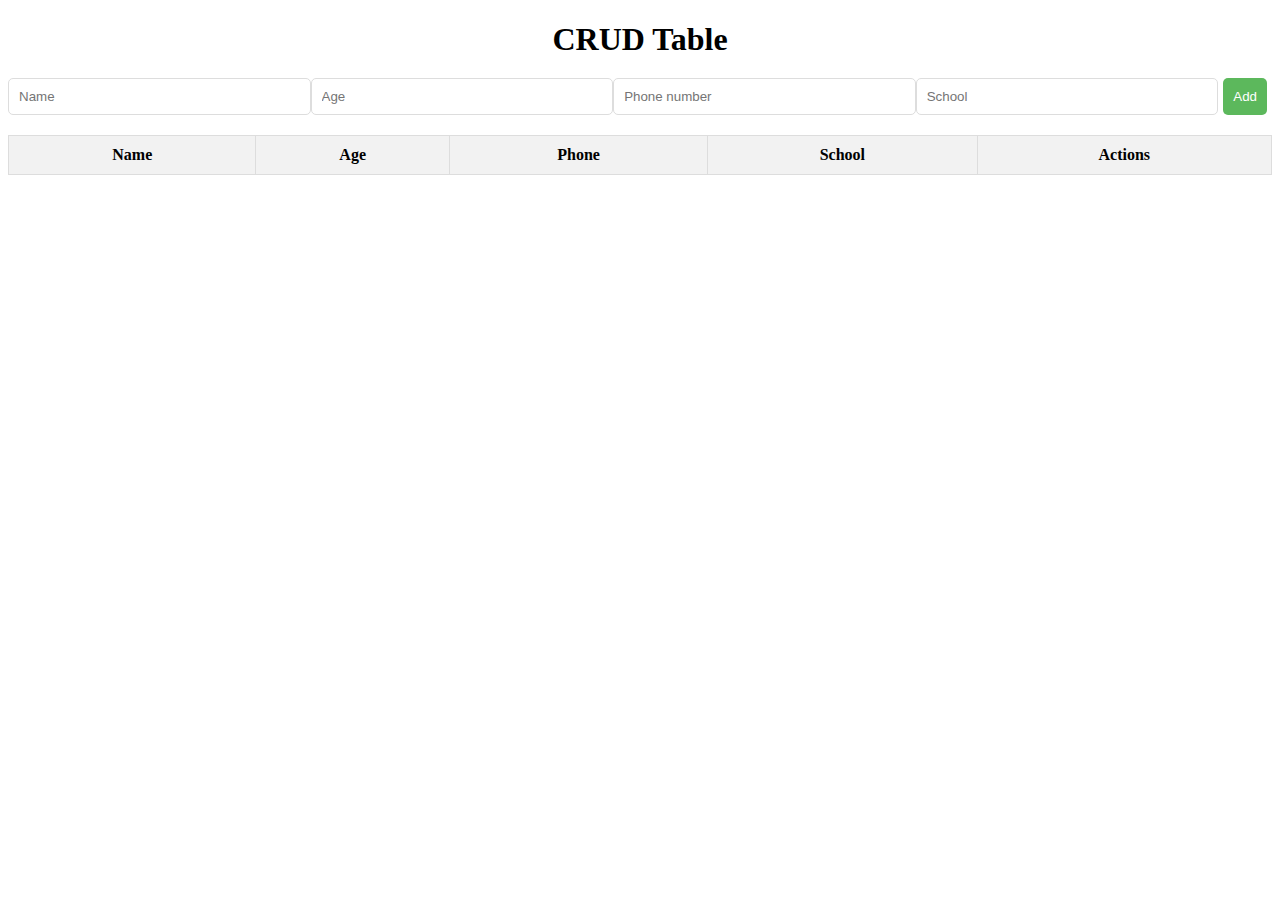
<file: crud.html>
<!DOCTYPE html>
<html lang="en">
<head>
    <meta charset="UTF-8">
    <meta name="viewport" content="width=device-width, initial-scale=1.0">
    <title>Document</title>
    <link rel="stylesheet" href="crud.css">
</head>
<body>

    <div class="body">


    <div class="container">
        <h1>CRUD Table</h1>
        <form id="crudForm">
            <input type="text" id="name" placeholder="Name" required>
            <input type="number" id="age" placeholder="Age" required>
            <input type="tel" id="phone" placeholder="Phone number" required>
            <input type="text" id="school" placeholder="School" required>
            <button type="submit">Add</button>
        </form>
        <table>
            <thead>
                <tr>
                    <th>Name</th>
                    <th>Age</th>
                    <th>Phone</th>
                    <th>School</th>
                    <th>Actions</th>
                </tr>
            </thead>
            <tbody id="tableBody">
                <!-- Data will be dynamically inserted here -->
            </tbody>
        </table>
    </div>
    </div>


    <script>
        // Get form and table elements
const form = document.getElementById('crudForm');
const tableBody = document.getElementById('tableBody');

// Initialize data array from localStorage or an empty array
let data = JSON.parse(localStorage.getItem('crudData')) || [];

// Function to render the table
function renderTable() {
    tableBody.innerHTML = '';
    data.forEach((item, index) => {
        const row = `
            <tr>
                <td>${item.name}</td>
                <td>${item.age}</td>
                <td>${item.phone}</td>
                <td>${item.school}</td>
                <td>
                    <button class="edit" onclick="editRow(${index})">Edit</button>
                    <button class="delete" onclick="deleteRow(${index})">Delete</button>
                </td>
            </tr>
        `;
        tableBody.insertAdjacentHTML('beforeend', row);
    });
}

// Function to save data to localStorage
function saveData() {
    localStorage.setItem('crudData', JSON.stringify(data));
}

// Function to add a new row
form.addEventListener('submit', function(event) {
    event.preventDefault();
    const name = document.getElementById('name').value;
    const age = document.getElementById('age').value;
    const phone = document.getElementById('phone').value;
    const school = document.getElementById('school').value;

    data.push({ name, age, phone, school });
    saveData();
    renderTable();
    form.reset();
});

// Function to delete a row
function deleteRow(index) {
    data.splice(index, 1);
    saveData();
    renderTable();
}

// Function to edit a row
function editRow(index) {
    const name = prompt('Enter new name:', data[index].name);
    const age = prompt('Enter new age:', data[index].age);
    const phone = prompt('Enter new phone Number:', data[index].phone)
    const school = prompt('Enter new school:', data[index].school);

    if (name !== null && age !== null) {
        data[index].name = name;
        data[index].age = age;
        data[index].phone = phone;
        data[index].school = school;
        saveData();
        renderTable();
    }
}

// Initial render
renderTable();

    </script>

</body>
</html>
</file>
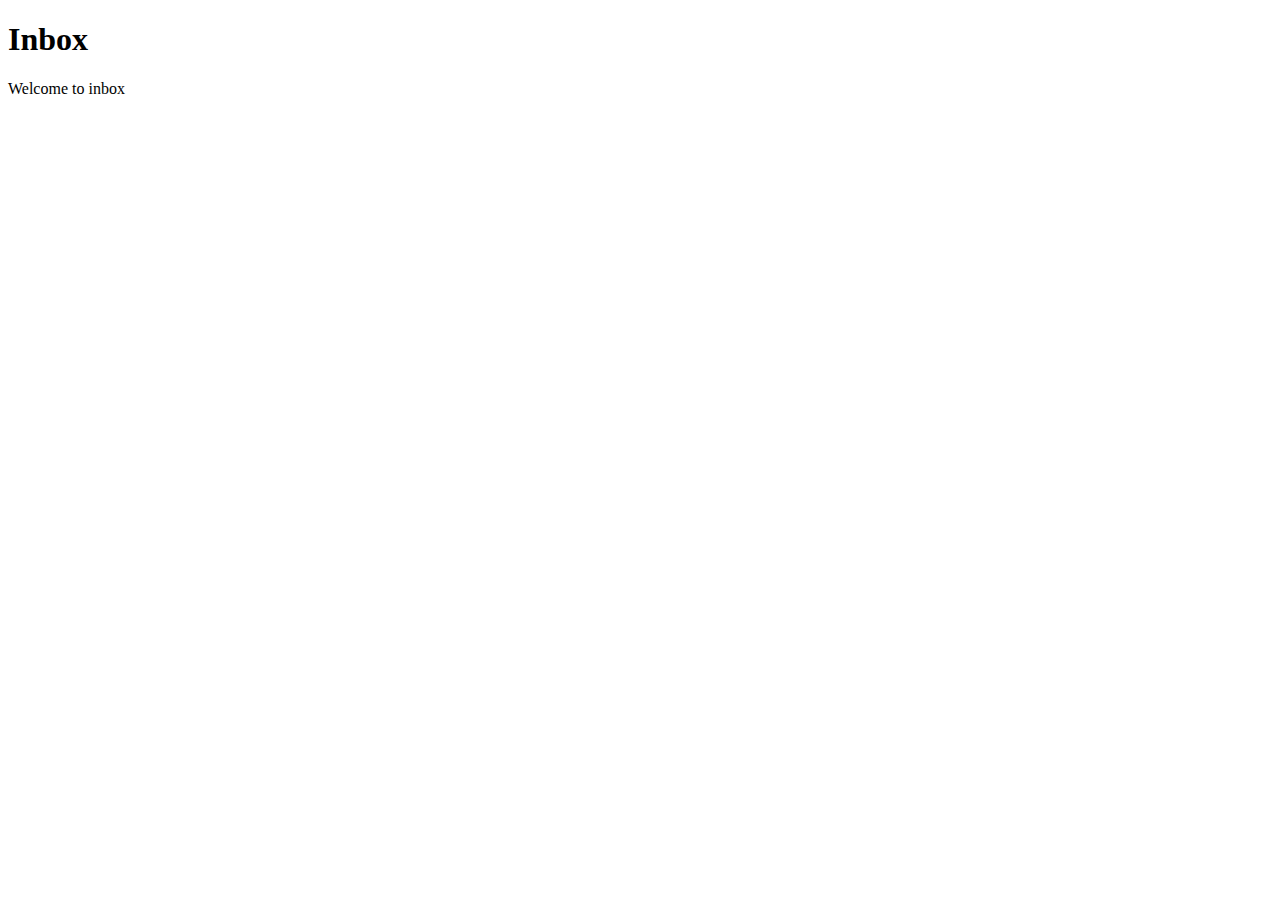
<file: inbox.html>
<!DOCTYPE html>
<html lang="en">
<head>
    <meta charset="UTF-8">
    <meta name="viewport" content="width=device-width, initial-scale=1.0">
    <title>Document</title>
</head>
<body>
    <h1>Inbox</h1>
    <p>Welcome to inbox</p>
</body>
</html>
</file>
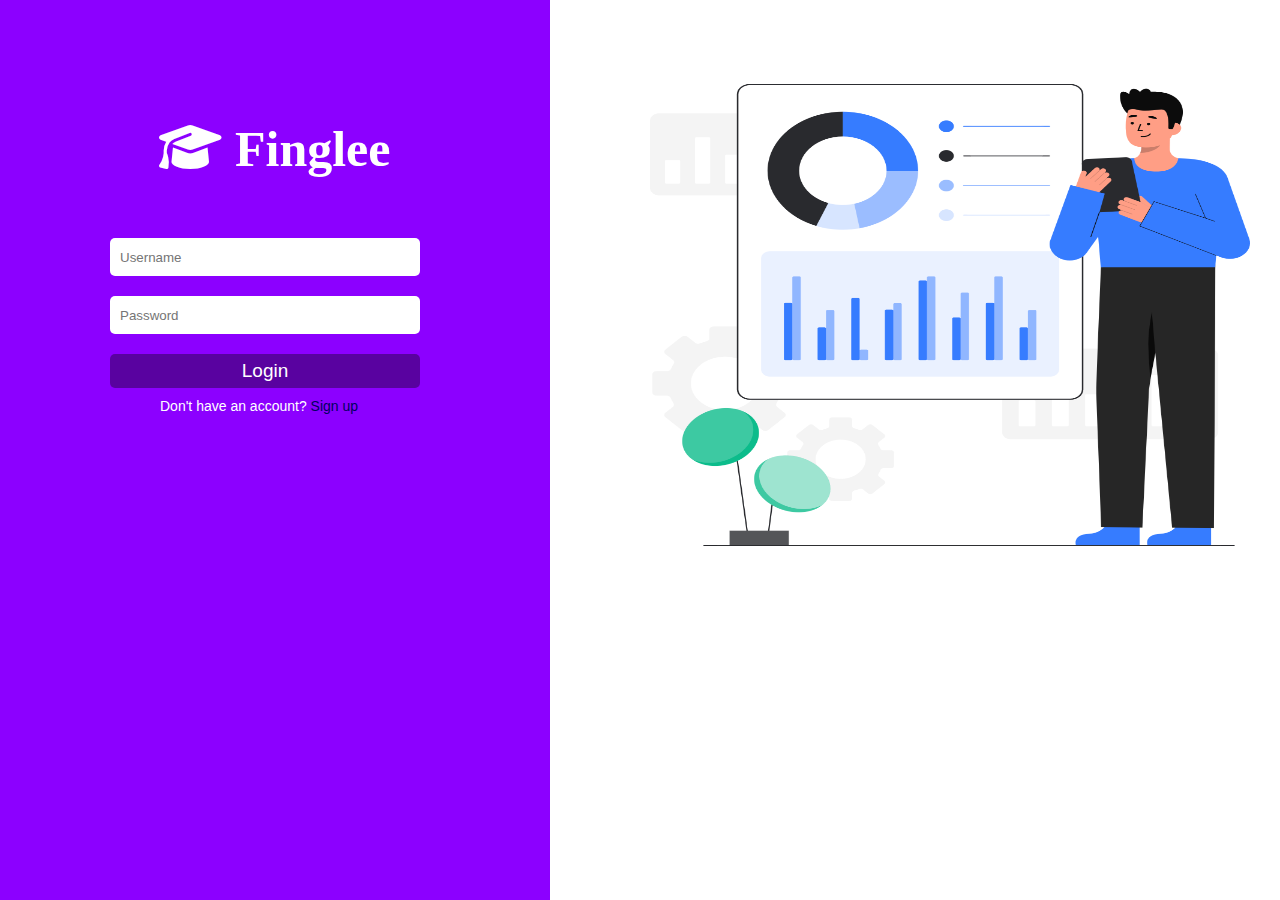
<file: login.html>
<!DOCTYPE html>
<html lang="en">
<head>
    <meta charset="UTF-8">
    <meta name="viewport" content="width=device-width, initial-scale=1.0">
    <title>Document</title>
    <link rel="stylesheet" href="">
    <link rel="stylesheet" href="./login.css">
    <link rel="stylesheet" href="./fontawesome-free-6.4.0-web/css/all.min.css">
</head>
<body>
    
    <!-- <section>
        <form action="" onsubmit="submitForm()">
            <input id="username" type="text" placeholder="username"><br/>
            <input id="password" type="text" placeholder="password"><br/>
            <button type="button" onclick="submitForm()">login</button>
        </form>
    </section> -->



    <div class="Login" id="login">

        <div class="container" id="lol">
            <div class="login_side">
                <div class="side">
                <div class="head" id="head"><i class="fas fa-graduation-cap"></i> Finglee</div>

                <div class="login">
                    <form action="" >
                        <input id="username" type="text" placeholder="Username" required/><br />
                        <input id="password" type="password" placeholder="Password" required/><br/>
                        <button type="button" onclick="submitForm()">Login</button><br/>
                        <p>Don't have an account? <a onclick="signUp()">Sign up</a></p>
                    </form>
                </div>
                
            </div>
        </div>
        </div>

        <div class="img"><img src="./img/Data-report.png" alt=""></div>
    </div>

    <div class="popover" id="popover" onclick='closee()'>
    </div>
    <div class="signup" id="signups">
        <h2>Sign Up</h2>

        <form action="" onsubmit="register()" >
            <input id="Rusername" type="text" placeholder="Username" required/><br />
            <input id="Remail" type="email" placeholder="Email" required/><br/>
            <input id="Rpassword" type="password" placeholder="Password" required/><br/>
            <button type="button" onclick="register()">Sign up</button>
            <p>Don't have an account? <a onclick="closee()">Login</a></p>
        </form>

    </div>


    <script src="index.js"></script>
</body>
</html>
</file>
<file: crud.css>
h1 {
    text-align: center;
    margin-bottom: 20px;
}

form {
    display: flex;
    justify-content: space-between;
    margin-bottom: 20px;
}

form input {
    width: 45%;
    padding: 10px;
    border: 1px solid #ddd;
    border-radius: 5px;
}

form button {
    padding: 10px;
    background-color: #5cb85c;
    color: #fff;
    border: none;
    border-radius: 5px;
    cursor: pointer;
}

form button:hover {
    background-color: #4cae4c;
}

table {
    width: 100%;
    border-collapse: collapse;
}

table, th, td {
    border: 1px solid #ddd;
}

th, td {
    padding: 10px;
    text-align: center;
}

th {
    background-color: #f2f2f2;
}

button {
    padding: 5px 10px;
    margin: 0 5px;
    border: none;
    border-radius: 5px;
    cursor: pointer;
}

button.edit {
    background-color: #f0ad4e;
    color: white;
}

button.delete {
    background-color: #d9534f;
    color: white;
}
</file>
<file: login.css>
*{
    margin: 0;
    padding: 0;
}
.Login{
   display: flex;
}

.img img{
    height: 470px;
    width: 600px;
    position: relative;
    left: 650px;
    top: 80px;
}
.open{
    display: flex;
}
.container > .login_side{
    position: fixed;
    width: 550px;
    background-color: rgb(140, 0, 255);
    height: 100%;
}
.container > .login_side .side{
    margin-top: 120px;
}
.container > .login_side .side .head{
    font-size: 50px;
    color: #fff;
    text-align: center;
    font-weight: 700;
    margin: 40px;
}
.container > .login_side .side .login{
    margin-left: 110px;
}
.container > .login_side .side .login form input{
    padding: 10px;
    height: 18px;
    width: 290px;
    margin-top: 20px;
    outline: none;
    border-radius: 5px;
    border: none;
}
.container > .login_side .side .login form button{
    margin-top: 20px;
    border: none;
    border-radius: 5px;
    padding: 6px 20px;
    font-size: 19px;
    background-color: rgba(76, 2, 136, 0.795);
    color: #fff;
    cursor: pointer;
    width: 310px;
}
.container > .login_side .side .login form p{
    color: #fff;
    font-size: 14px;
    font-family: sans-serif;
    margin-left: 50px;
    margin-top: 10px;
}
.container > .login_side .side .login form p a{
    color: rgb(0, 0, 94);
    text-decoration: none;
    cursor: pointer;
}

.signup{
    padding: 20px;
    background-color: #fff;
    position: absolute;
    border-radius: 10px;
    top: 27%;
    left: 37%;
    transform: translate(-50%, -50%);
    transition: all 0.8s ease;
    transform: scale(0.5);
    opacity: 0;
    z-index: 2000;
}
.signup > h2{
    font-family: sans-serif;
    text-align: center;
}
.popover{
    display: none;
    position: fixed;
    z-index: 1000;
    left: 0;
    top: 0;
    width: 100%;
    height: 100%;
    overflow: auto;
    background-color: rgb(0, 0, 0, 0.5);
}
.popover.overlay{
    display: flex;
}
.signup.popup{
    transform: scale(1);
    opacity: 1;
}
.signup form input{
    padding: 10px;
    height: 18px;
    width: 290px;
    margin-top: 10px;
    outline: none;
    border-radius: 5px;
    border: solid #c4c4c4 1px;
}
.signup form button{
    margin-top: 20px;
    border: none;
    border-radius: 5px;
    padding: 6px 20px;
    font-size: 19px;
    background-color: rgba(0, 4, 216, 0.795);
    color: #fff;
    cursor: pointer;
    width: 310px;
}
.signup form p{
    color: #000000;
    font-size: 14px;
    font-family: sans-serif;
    margin-left: 50px;
    margin-top: 10px;
    font-weight: 700;
}
.signup form p a{
    color: rgb(0, 0, 211);
    text-decoration: none;
    cursor: pointer;
}
</file>
